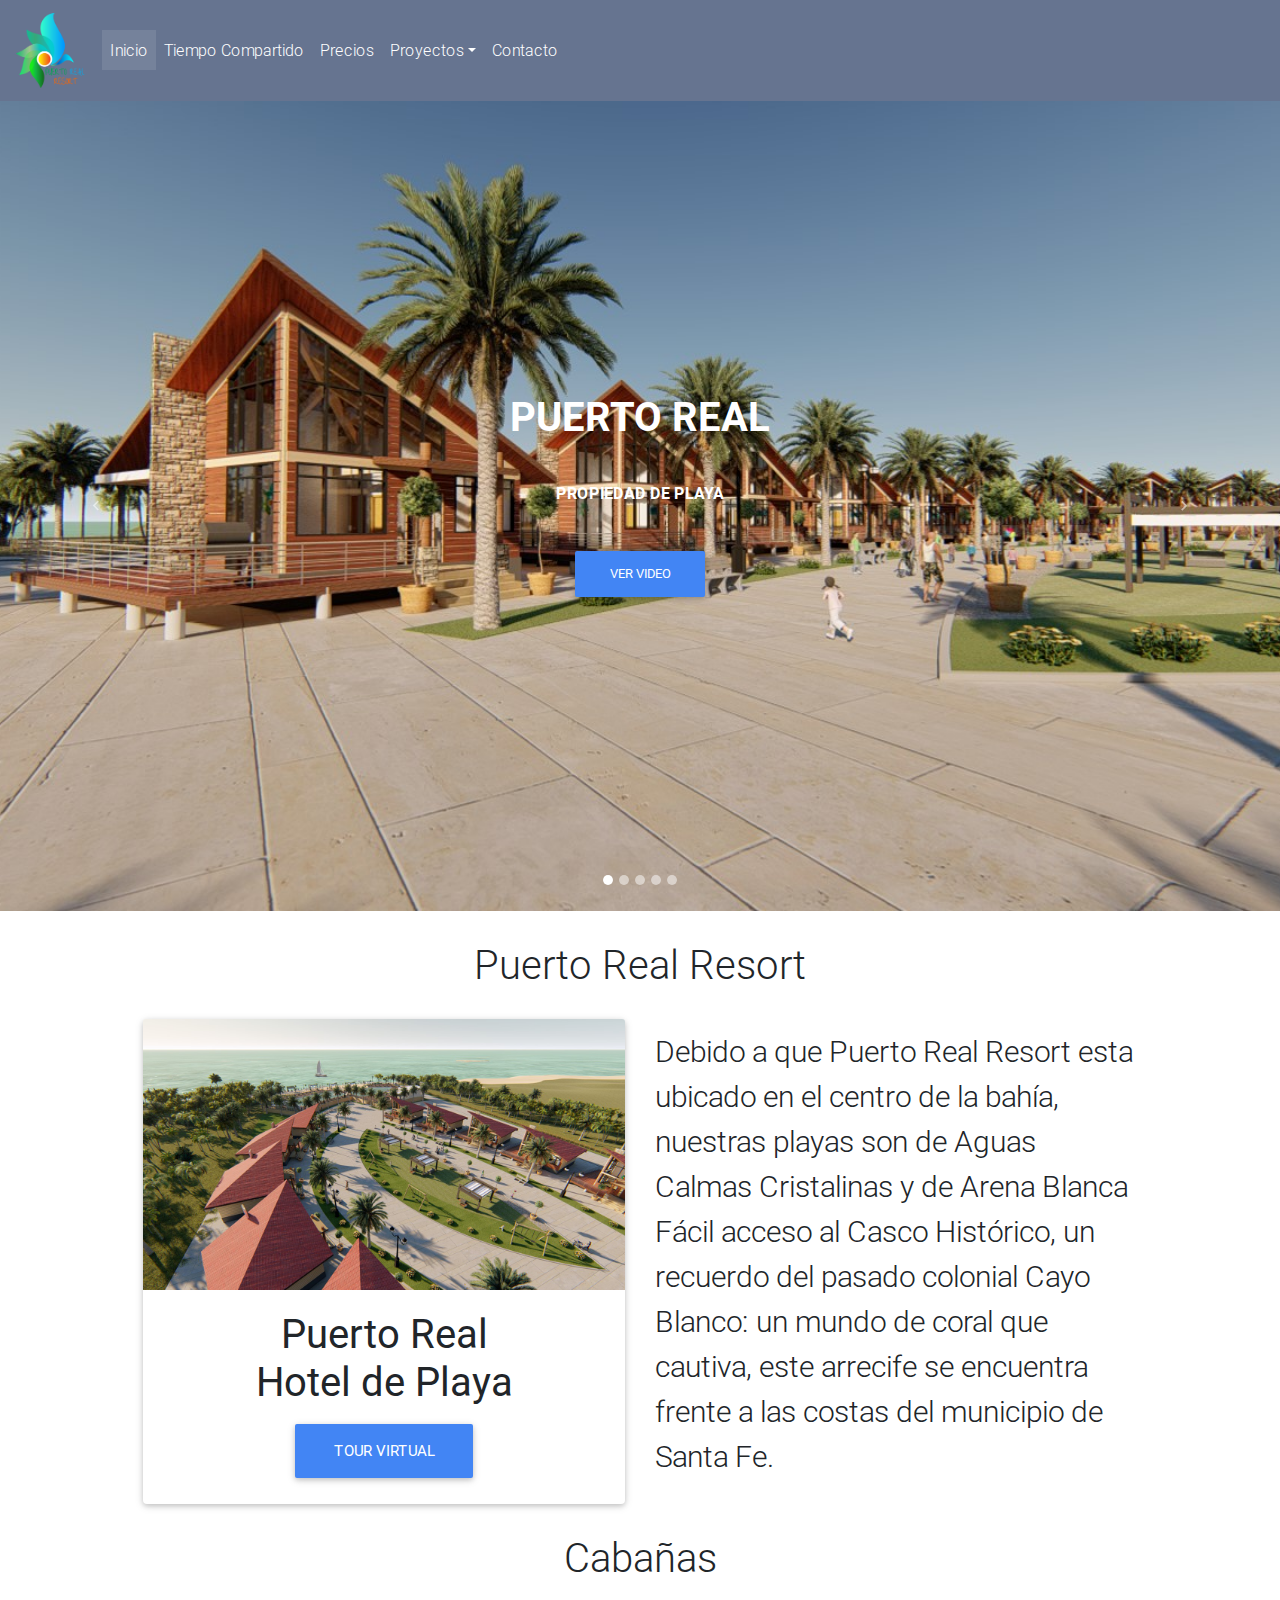
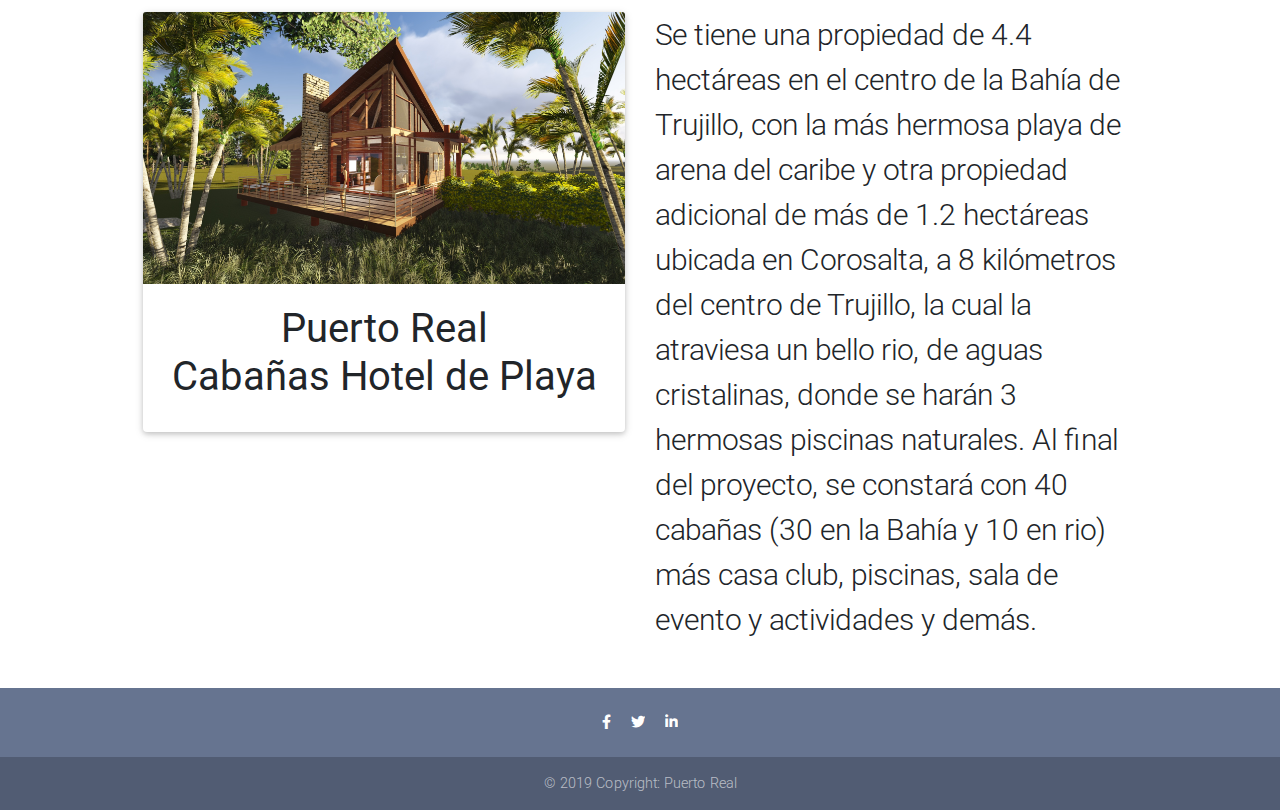
<file: playa.html>
<!DOCTYPE html>
<html lang="es">

<head>
  <meta charset="utf-8">
  <meta name="viewport" content="width=device-width, initial-scale=1, shrink-to-fit=no">
  <meta http-equiv="x-ua-compatible" content="ie=edge">
  <meta property="og:url"              content="https://atlashome.hn/inmueble/{{id}}" />
<meta property="og:title"              content="Ingresa a nuestro tour en Puerto Real" />
<meta property="og:description"        content="Reserva nuestra propiedad de rio o de playa" />
<meta property="og:image"              content="https://izaguirrelpz.github.io/puertorealTours/img/fotos/04.jpg" />
  <title>Puerto Real HN</title>
  <!-- Font Awesome -->
  <link rel="stylesheet" href="https://use.fontawesome.com/releases/v5.8.2/css/all.css">
  <link rel="icon" href="img\puerto real icon.ico">
  <!-- Bootstrap core CSS -->
  <link href="css/bootstrap.min.css" rel="stylesheet">
  <!-- Material Design Bootstrap -->
  <link href="css/mdb.min.css" rel="stylesheet">
  <!-- Your custom styles (optional) -->
  <link href="css/style1.css" rel="stylesheet">
</head>

<body>
    <nav class="navbar navbar-expand-lg navbar-dark nav-color">
        <a class="navbar-brand" href="index.html"> <img src="img\LOGO PUERTO REAL.png" width="70px"> </a>
        <button class="navbar-toggler" type="button" data-toggle="collapse" data-target="#navbarSupportedContent" aria-controls="navbarSupportedContent" aria-expanded="false" aria-label="Toggle navigation">
            <span class="navbar-toggler-icon"></span>
        </button>
        <div class="collapse navbar-collapse" id="navbarSupportedContent">
            <ul class="navbar-nav mr-auto">
                <li class="nav-item active">
                   <a class="nav-link waves-effect waves-light" href="index.html">Inicio <span class="sr-only">(current)</span></a>
                </li>
                <li class="nav-item">
                    <a class="nav-link waves-effect waves-light" href="index.html#idTiempoCompartido">Tiempo Compartido</a>
                </li>
                <li class="nav-item">
                    <a class="nav-link waves-effect waves-light" href="index.html#idPrecios">Precios</a>
                </li>
                <li class="nav-item dropdown">
                    <a class="nav-link dropdown-toggle waves-effect waves-light" id="navbarDropdownMenuLink" data-toggle="dropdown" aria-haspopup="true" aria-expanded="false">Proyectos</a>
                    <div class="dropdown-menu dropdown-info" aria-labelledby="navbarDropdownMenuLink">
                        <a class="dropdown-item waves-effect waves-light" href="rio.html">Puerto Real - Rio</a>
                    </div>
                </li>
                <li class="nav-item">
                    <a class="nav-link waves-effect waves-light" href="index.html#idcontactanos">Contacto</a>
                </li>
            </ul>
        </div>
    </nav>
  <!-- Start your project here-->


  <!--Carousel Wrapper-->
<div id="carousel-example-1" class="carousel slide carousel-fade" data-ride="carousel" data-interval="false">

<!--Indicators-->
<ol class="carousel-indicators">
<li data-target="#carousel-example-1" data-slide-to="0" class="active"></li>
<li data-target="#carousel-example-1" data-slide-to="1"></li>
<li data-target="#carousel-example-1" data-slide-to="2"></li>
<li data-target="#carousel-example-1" data-slide-to="3"></li>
<li data-target="#carousel-example-1" data-slide-to="4"></li>
</ol>
<!--/.Indicators-->

<!--Slides-->
<div class="carousel-inner" role="listbox">

<!--First slide-->
<div class="carousel-item active">
<!--Mask-->
<div class="view">
  <div class="full-bg-img flex-center white-text">
    <ul class="col-md-12 list-unstyled">
             <li>
               <h1 class="font-weight-bold text-uppercase">Puerto Real</h1>
             </li>
             <li>
               <p class="font-weight-bold text-uppercase py-4">Propiedad De Playa</p>
             </li>
             <li>
               <button id="modalActivate" type="button" class="btn btn-primary" data-toggle="modal" data-target="#exampleModalPreview">
                 Ver Video
               </button>
             </li>
           </ul>
  </div>
</div>
<!--/.Mask-->
</div>
<!--/.First slide-->

<!--Second slide -->
<div class="carousel-item">
<!--Mask-->
<div class="view">
  <div class="full-bg-img flex-center white-text">
    <ul class="col-md-12 list-unstyled">
             <li>
               <h1 class="font-weight-bold text-uppercase">Puerto Real</h1>
             </li>
             <li>
               <p class="font-weight-bold text-uppercase py-4">Propiedad De Playa</p>
             </li>
             <li>
               <button id="modalActivate" type="button" class="btn btn-primary" data-toggle="modal" data-target="#exampleModalPreview">
                 Ver Video
               </button>
             </li>
           </ul>
  </div>
</div>
<!--/.Mask-->
</div>
<!--/.Second slide -->

<!--Second slide -->
<div class="carousel-item">
<!--Mask-->
<div class="view">
  <div class="full-bg-img flex-center white-text">
    <ul class="col-md-12 list-unstyled">
             <li>
               <h1 class="font-weight-bold text-uppercase">Puerto Real</h1>
             </li>
             <li>
               <p class="font-weight-bold text-uppercase py-4">Propiedad De Playa</p>
             </li>
             <li>
               <button id="modalActivate" type="button" class="btn btn-primary" data-toggle="modal" data-target="#exampleModalPreview">
                 Ver Video
               </button>
             </li>
           </ul>
  </div>
</div>
<!--/.Mask-->
</div>
<!--/.Second slide -->


<!--Second slide -->
<div class="carousel-item">
<!--Mask-->
<div class="view">
  <div class="full-bg-img flex-center white-text">
    <ul class="col-md-12 list-unstyled">
             <li>
               <h1 class="font-weight-bold text-uppercase">Puerto Real</h1>
             </li>
             <li>
               <p class="font-weight-bold text-uppercase py-4">Propiedad De Playa</p>
             </li>
             <li>
               <button id="modalActivate" type="button" class="btn btn-primary" data-toggle="modal" data-target="#exampleModalPreview">
                 Ver Video
               </button>
             </li>
           </ul>
  </div>
</div>
<!--/.Mask-->
</div>
<!--/.Second slide -->

<!--Second slide -->
<div class="carousel-item">
<!--Mask-->
<div class="view">
  <div class="full-bg-img flex-center white-text">
    <ul class="col-md-12 list-unstyled">
             <li>
               <h1 class="font-weight-bold text-uppercase">Puerto Real</h1>
             </li>
             <li>
               <p class="font-weight-bold text-uppercase py-4">Propiedad De Playa</p>
             </li>
             <li>
               <button id="modalActivate" type="button" class="btn btn-primary" data-toggle="modal" data-target="#exampleModalPreview">
                 Ver Video
               </button>
             </li>
           </ul>
  </div>
</div>
<!--/.Mask-->
</div>
<!--/.Second slide -->

</div>
<!--/.Slides-->

<!--Controls-->
<a class="carousel-control-prev" href="#carousel-example-1" role="button" data-slide="prev">
<span class="carousel-control-prev-icon" aria-hidden="true"></span>
<span class="sr-only">Previous</span>
</a>
<a class="carousel-control-next" href="#carousel-example-1" role="button" data-slide="next">
<span class="carousel-control-next-icon" aria-hidden="true"></span>
<span class="sr-only">Next</span>
</a>
<!--/.Controls-->
</div>
<!--/.Carousel Wrapper-->







        <div class="container ">
    <div class="row">
      <div class="col-12">
          <h1 style="text-align: center; margin: 30px">Puerto Real Resort</h1>
      </div>
    </div>

      <div class="row">
        <div class="col-md-12">
          <div class="row">
            <div class="col-md-6 text-center">
              <div class="card">

                  <!-- Card image -->
                  <div class="overlay">
                    <img class="card-img-top" src="img\fotos\playa\06.jpg" alt="Card image cap">
                    <a href="#!">
                      <div class="mask rgba-white-slight"></div>
                    </a>
                  </div>

                  <!-- Card content -->
                  <div class="card-body">

                    <!-- Title -->
                    <h4 class="card-title">Puerto Real <br> Hotel de Playa</h4>
                    <a href="https://hotelpuertoreal.herokuapp.com/" target="_blank">
                    <button type="button" class="btn btn-primary btn-rounded btn-lg" name="button">Tour Virtual</button>
                  </a>

                  </div>

  </div>
            </div>
            <div class="col-md-6 centrar-texto-vertical">
              <p style="font-size:30px">
                Debido a que Puerto Real Resort esta ubicado en el centro de la
                bahía, nuestras playas son de Aguas Calmas Cristalinas y de Arena Blanca

                Fácil acceso al Casco Histórico, un recuerdo del pasado colonial
                Cayo Blanco: un mundo de coral que cautiva, este arrecife se encuentra
                frente a las costas del municipio de Santa Fe.
              </p>
            </div>
          </div>
        </div>
      </div>


      <div class="row" id="idTiempoCompartido">
        <div class="col-12">
            <h1 style="text-align: center; margin: 30px">Cabañas</h1>
        </div>
      </div>


      	<div class="row">
      		<div class="col-md-12">
      			<div class="row">
      				<div class="col-md-6 text-center">
                <div class="card">

                    <!-- Card image -->
                    <div class="overlay">
                      <img class="card-img-top" src="img\fotos\07.jpg" alt="Card image cap">
                      <a href="#!">
                        <div class="mask rgba-white-slight"></div>
                      </a>
                    </div>

                    <!-- Card content -->
                    <div class="card-body">

                      <!-- Title -->
                      <h4 class="card-title">Puerto Real <br> Cabañas Hotel de Playa</h4>
                    </div>

    </div>
      				</div>
      				<div class="col-md-6 centrar-texto-vertical">
      					<p style="font-size:30px">
                  Se tiene una propiedad de 4.4 hectáreas en el centro de la Bahía de Trujillo, con
la más hermosa playa de arena del caribe y otra propiedad adicional de más de
1.2 hectáreas ubicada en Corosalta, a 8 kilómetros del centro de Trujillo, la cual
la atraviesa un bello rio, de aguas cristalinas, donde se harán 3 hermosas piscinas
naturales.

Al final del proyecto, se constará con 40 cabañas (30 en la Bahía y 10 en rio) más
casa club, piscinas, sala de evento y actividades y demás.
                  </p>
      				</div>
      			</div>
      		</div>
      	</div>

  </div>




    <!-- Modal -->
    <div class="modal fade right" id="exampleModalPreview" tabindex="-1" role="dialog" aria-labelledby="exampleModalPreviewLabel" aria-hidden="true">
      <div class="modal-dialog modal-lg" role="document">
        <div class="modal-content">
          <div class="modal-header">
            <h5 class="modal-title" id="exampleModalPreviewLabel">Modal title</h5>
            <button type="button" class="close" data-dismiss="modal" aria-label="Close">
              <span aria-hidden="true">&times;</span>
            </button>
          </div>
          <div class="modal-body">
            <iframe width="100%" height="500" src="https://www.youtube.com/embed/Sn_chl7Ym64" frameborder="0" allow="accelerometer; autoplay; encrypted-media; gyroscope; picture-in-picture" allowfullscreen></iframe>
          </div>
          <div class="modal-footer">
            <button type="button" class="btn btn-secondary" data-dismiss="modal">Close</button>
          </div>
        </div>
      </div>
    </div>
    <!-- Modal -->



  <!-- Footer -->
<footer style="margin: 30px 0 0 0px" class="page-footer font-small nav-color  pt-4">

    <!-- Footer Elements -->
    <div class="container">

      <!-- Social buttons -->
      <ul class="list-unstyled list-inline text-center">
        <li class="list-inline-item">
          <a class="btn-floating btn-fb mx-1">
            <i class="fab fa-facebook-f"> </i>
          </a>
        </li>
        <li class="list-inline-item">
          <a class="btn-floating btn-tw mx-1">
            <i class="fab fa-twitter"> </i>
          </a>
        </li>
        <li class="list-inline-item">
          <a class="btn-floating btn-li mx-1">
            <i class="fab fa-linkedin-in"> </i>
          </a>
        </li>
      </ul>
      <!-- Social buttons -->

    </div>
    <!-- Footer Elements -->

    <!-- Copyright -->
    <div class="footer-copyright text-center py-3">© 2019 Copyright: Puerto Real</div>
    <!-- Copyright -->

  </footer>
  <!-- Footer -->
  <!-- Start your project here-->

  <!-- SCRIPTS -->
  <!-- JQuery -->
  <script type="text/javascript" src="js/jquery-3.4.1.min.js"></script>
  <!-- Bootstrap tooltips -->
  <script type="text/javascript" src="js/popper.min.js"></script>
  <!-- Bootstrap core JavaScript -->
  <script type="text/javascript" src="js/bootstrap.min.js"></script>
  <!-- MDB core JavaScript -->
  <script type="text/javascript" src="js/mdb.min.js"></script>
</body>

</html>
</file>
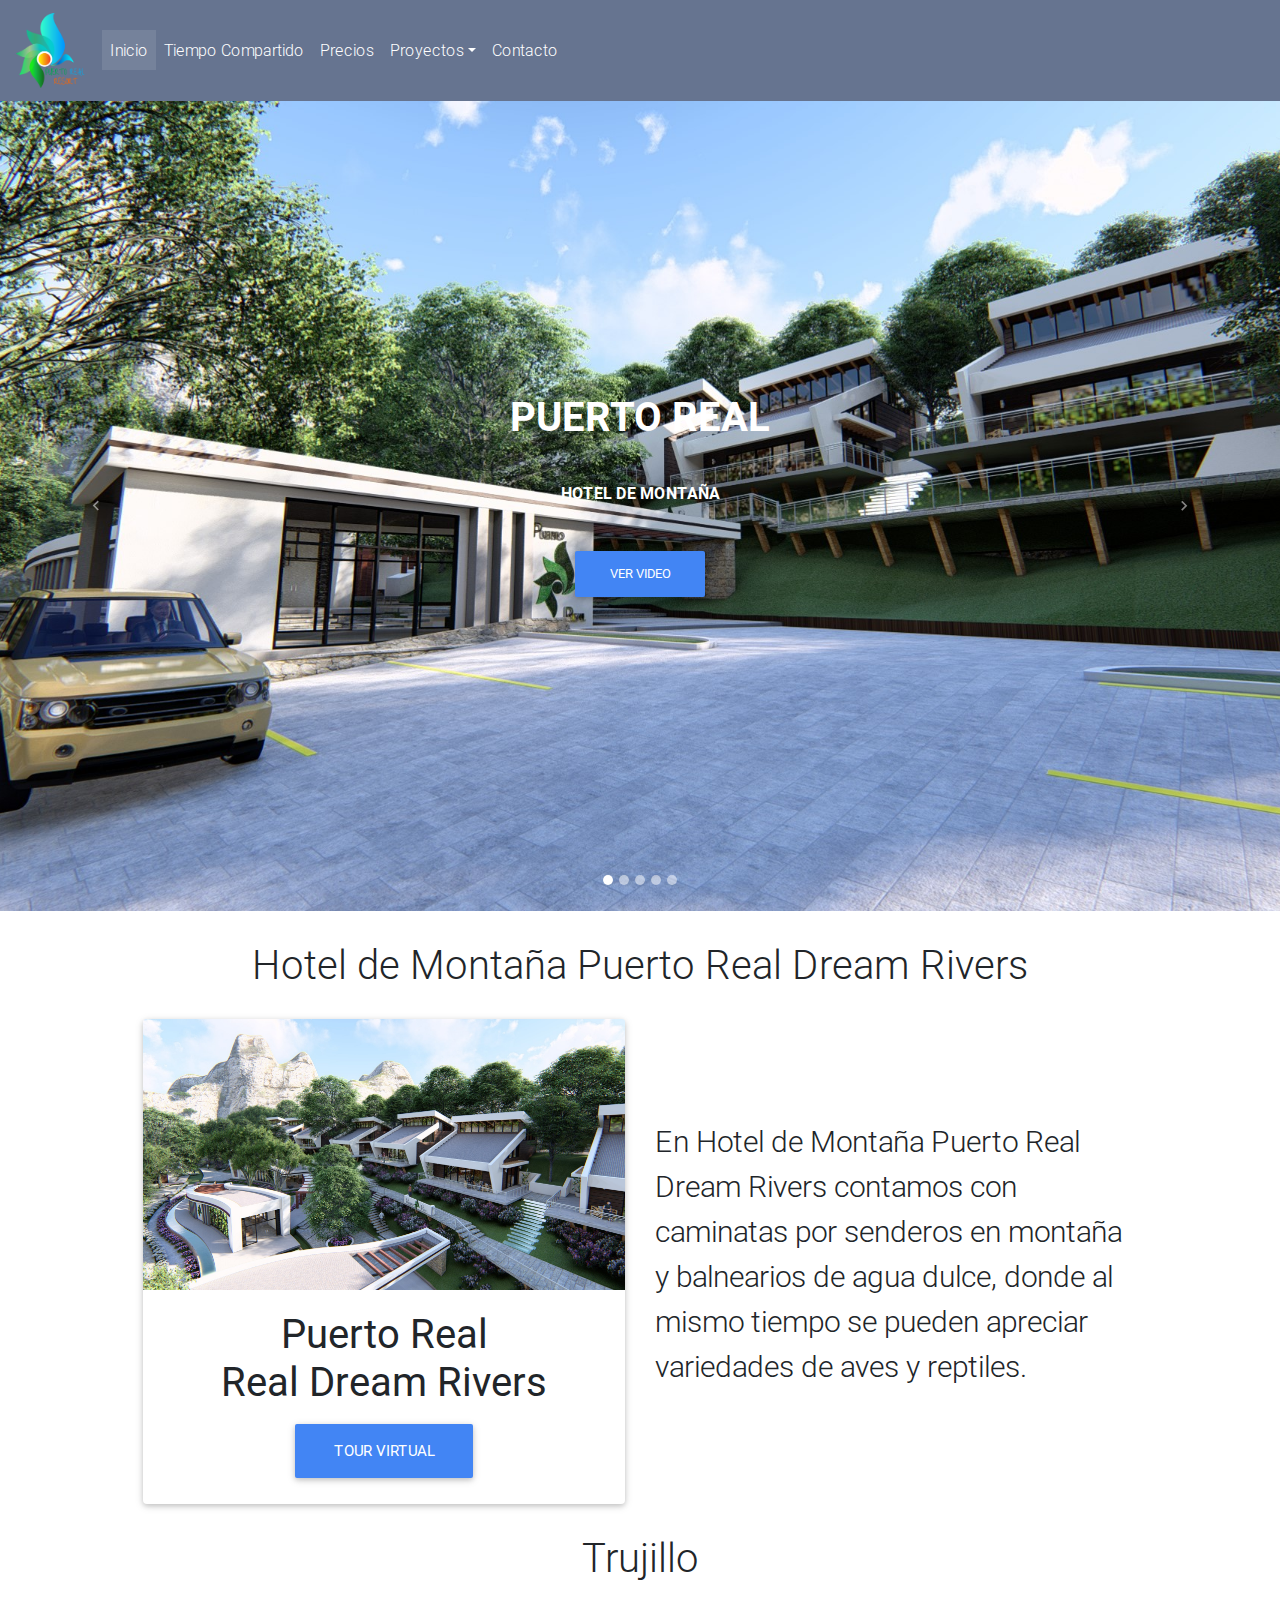
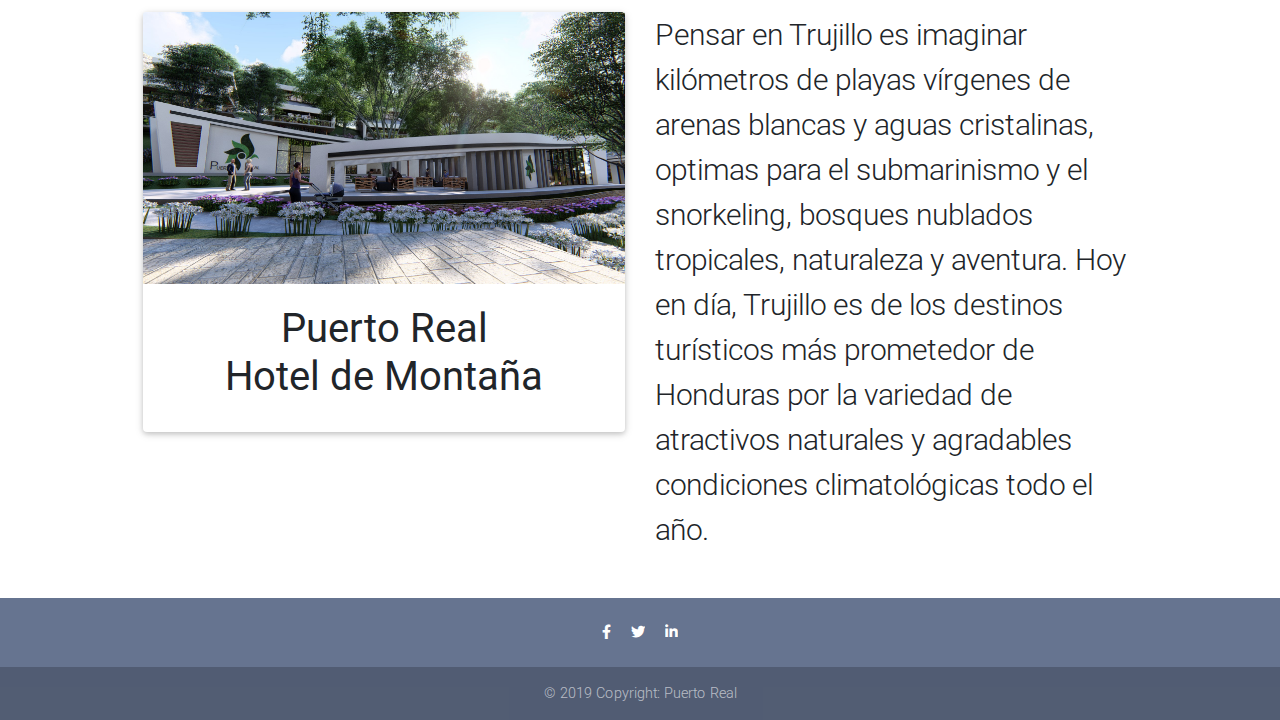
<file: rio.html>
<!DOCTYPE html>
<html lang="es">

<head>
  <meta charset="utf-8">
  <meta name="viewport" content="width=device-width, initial-scale=1, shrink-to-fit=no">
  <meta http-equiv="x-ua-compatible" content="ie=edge">
  <meta property="og:url"              content="https://atlashome.hn/inmueble/{{id}}" />
<meta property="og:title"              content="Ingresa a nuestro tour en Puerto Real" />
<meta property="og:description"        content="Reserva nuestra Hotel de Montaña o de playa" />
<meta property="og:image"              content="https://izaguirrelpz.github.io/puertorealTours/img/fotos/04.jpg" />
  <title>Puerto Real HN</title>
  <link rel="icon" href="img\puerto real icon.ico">
  <!-- Font Awesome -->
  <link rel="stylesheet" href="https://use.fontawesome.com/releases/v5.8.2/css/all.css">
  <!-- Bootstrap core CSS -->
  <link href="css/bootstrap.min.css" rel="stylesheet">
  <!-- Material Design Bootstrap -->
  <link href="css/mdb.min.css" rel="stylesheet">
  <!-- Your custom styles (optional) -->
  <link href="css/style0.css" rel="stylesheet">
</head>

<body>
    <nav class="navbar navbar-expand-lg navbar-dark nav-color">
        <a class="navbar-brand" href="index.html"> <img src="img\LOGO PUERTO REAL.png" width="70px"> </a>
        <button class="navbar-toggler" type="button" data-toggle="collapse" data-target="#navbarSupportedContent" aria-controls="navbarSupportedContent" aria-expanded="false" aria-label="Toggle navigation">
            <span class="navbar-toggler-icon"></span>
        </button>
        <div class="collapse navbar-collapse" id="navbarSupportedContent">
            <ul class="navbar-nav mr-auto">
                <li class="nav-item active">
                   <a class="nav-link waves-effect waves-light" href="index.html">Inicio <span class="sr-only">(current)</span></a>
                </li>
                <li class="nav-item">
                    <a class="nav-link waves-effect waves-light" href="index.html#idTiempoCompartido">Tiempo Compartido</a>
                </li>
                <li class="nav-item">
                    <a class="nav-link waves-effect waves-light" href="index.html#idPrecios">Precios</a>
                </li>
                <li class="nav-item dropdown">
                    <a class="nav-link dropdown-toggle waves-effect waves-light" id="navbarDropdownMenuLink" data-toggle="dropdown" aria-haspopup="true" aria-expanded="false">Proyectos</a>
                    <div class="dropdown-menu dropdown-info" aria-labelledby="navbarDropdownMenuLink">
                        <a class="dropdown-item waves-effect waves-light" href="playa.html">Puerto Real - Playa</a>
                    </div>
                </li>
                <li class="nav-item">
                    <a class="nav-link waves-effect waves-light" href="index.html#idcontactanos">Contacto</a>
                </li>
            </ul>
        </div>
    </nav>
  <!-- Start your project here-->


  <!--Carousel Wrapper-->
<div id="carousel-example-1" class="carousel slide carousel-fade" data-ride="carousel" data-interval="false">

<!--Indicators-->
<ol class="carousel-indicators">
<li data-target="#carousel-example-1" data-slide-to="0" class="active"></li>
<li data-target="#carousel-example-1" data-slide-to="1"></li>
<li data-target="#carousel-example-1" data-slide-to="2"></li>
<li data-target="#carousel-example-1" data-slide-to="3"></li>
<li data-target="#carousel-example-1" data-slide-to="4"></li>
</ol>
<!--/.Indicators-->

<!--Slides-->
<div class="carousel-inner" role="listbox">

<!--First slide-->
<div class="carousel-item active">
<!--Mask-->
<div class="view">
  <div class="full-bg-img flex-center white-text">
    <ul class="col-md-12 list-unstyled">
             <li>
               <h1 class="font-weight-bold text-uppercase">Puerto Real</h1>
             </li>
             <li>
               <p class="font-weight-bold text-uppercase py-4">Hotel de Montaña</p>
             </li>
             <li>
               <button id="modalActivate" type="button" class="btn btn-primary" data-toggle="modal" data-target="#exampleModalPreview">
                 Ver Video
               </button>
             </li>
           </ul>
  </div>
</div>
<!--/.Mask-->
</div>
<!--/.First slide-->

<!--Second slide -->
<div class="carousel-item">
<!--Mask-->
<div class="view">
  <div class="full-bg-img flex-center white-text">
    <ul class="col-md-12 list-unstyled">
             <li>
               <h1 class="font-weight-bold text-uppercase">Puerto Real</h1>
             </li>
             <li>
               <p class="font-weight-bold text-uppercase py-4">Hotel de Montaña</p>
             </li>
             <li>
               <button id="modalActivate" type="button" class="btn btn-primary" data-toggle="modal" data-target="#exampleModalPreview">
                 Ver Video
               </button>
             </li>
           </ul>
  </div>
</div>
<!--/.Mask-->
</div>
<!--/.Second slide -->

<!--Second slide -->
<div class="carousel-item">
<!--Mask-->
<div class="view">
  <div class="full-bg-img flex-center white-text">
    <ul class="col-md-12 list-unstyled">
             <li>
               <h1 class="font-weight-bold text-uppercase">Puerto Real</h1>
             </li>
             <li>
               <p class="font-weight-bold text-uppercase py-4">Hotel de Montaña</p>
             </li>
             <li>
               <button id="modalActivate" type="button" class="btn btn-primary" data-toggle="modal" data-target="#exampleModalPreview">
                 Ver Video
               </button>
             </li>
           </ul>
  </div>
</div>
<!--/.Mask-->
</div>
<!--/.Second slide -->


<!--Second slide -->
<div class="carousel-item">
<!--Mask-->
<div class="view">
  <div class="full-bg-img flex-center white-text">
    <ul class="col-md-12 list-unstyled">
             <li>
               <h1 class="font-weight-bold text-uppercase">Puerto Real</h1>
             </li>
             <li>
               <p class="font-weight-bold text-uppercase py-4">Hotel de Montaña</p>
             </li>
             <li>
               <button id="modalActivate" type="button" class="btn btn-primary" data-toggle="modal" data-target="#exampleModalPreview">
                 Ver Video
               </button>
             </li>
           </ul>
  </div>
</div>
<!--/.Mask-->
</div>
<!--/.Second slide -->

<!--Second slide -->
<div class="carousel-item">
<!--Mask-->
<div class="view">
  <div class="full-bg-img flex-center white-text">
    <ul class="col-md-12 list-unstyled">
             <li>
               <h1 class="font-weight-bold text-uppercase">Puerto Real</h1>
             </li>
             <li>
               <p class="font-weight-bold text-uppercase py-4">Hotel de Montaña</p>
             </li>
             <li>
               <button id="modalActivate" type="button" class="btn btn-primary" data-toggle="modal" data-target="#exampleModalPreview">
                 Ver Video
               </button>
             </li>
           </ul>
  </div>
</div>
<!--/.Mask-->
</div>
<!--/.Second slide -->

</div>
<!--/.Slides-->

<!--Controls-->
<a class="carousel-control-prev" href="#carousel-example-1" role="button" data-slide="prev">
<span class="carousel-control-prev-icon" aria-hidden="true"></span>
<span class="sr-only">Previous</span>
</a>
<a class="carousel-control-next" href="#carousel-example-1" role="button" data-slide="next">
<span class="carousel-control-next-icon" aria-hidden="true"></span>
<span class="sr-only">Next</span>
</a>
<!--/.Controls-->
</div>
<!--/.Carousel Wrapper-->







        <div class="container ">
    <div class="row" id="idTiempoCompartido">
      <div class="col-12">
          <h1 style="text-align: center; margin: 30px">Hotel de Montaña Puerto Real Dream Rivers</h1>
      </div>
    </div>


      <div class="row">
        <div class="col-md-12">
          <div class="row">
            <div class="col-md-6 text-center">
              <div class="card">

                  <!-- Card image -->
                  <div class="overlay">
                    <img class="card-img-top" src="img\fotos\rio\07.jpg" alt="Card image cap">
                    <a href="#!">
                      <div class="mask rgba-white-slight"></div>
                    </a>
                  </div>

                  <!-- Card content -->
                  <div class="card-body">

                    <!-- Title -->
                    <h4 class="card-title">Puerto Real <br> Real Dream Rivers</h4>
                    <a href="https://puertoreal.herokuapp.com/" target="_blank">
                    <button type="button" class="btn btn-primary btn-rounded btn-lg" name="button">Tour Virtual</button>
                    </a>
                  </div>

  </div>
            </div>
            <div class="col-md-6 centrar-texto-vertical">
              <p style="font-size: 30px;">
                En Hotel de Montaña Puerto Real Dream Rivers
                contamos con caminatas por senderos en montaña y balnearios de agua
                dulce, donde al mismo tiempo se pueden apreciar variedades de aves y
                reptiles.
                </p>
            </div>
          </div>
        </div>
      </div>


      <div class="row" id="idTiempoCompartido">
        <div class="col-12">
            <h1 style="text-align: center; margin: 30px">Trujillo</h1>
        </div>
      </div>


      	<div class="row">
      		<div class="col-md-12">
      			<div class="row">
      				<div class="col-md-6 text-center">
                <div class="card">

                    <!-- Card image -->
                    <div class="overlay">
                      <img class="card-img-top" src="css\rio04.jpg" alt="Card image cap">
                      <a href="#!">
                        <div class="mask rgba-white-slight"></div>
                      </a>
                    </div>

                    <!-- Card content -->
                    <div class="card-body">

                      <!-- Title -->
                      <h4 class="card-title">Puerto Real <br> Hotel de Montaña</h4>

                    </div>

    </div>
      				</div>
      				<div class="col-md-6 centrar-texto-vertical">
      					<p style="font-size:30px">Pensar en Trujillo es imaginar kilómetros de playas vírgenes de arenas blancas y
aguas cristalinas, optimas para el submarinismo y el snorkeling, bosques nublados
tropicales, naturaleza y aventura. Hoy en día, Trujillo es de los destinos turísticos
más prometedor de Honduras por la variedad de atractivos naturales y agradables
condiciones climatológicas todo el año.</p>
      				</div>
      			</div>
      		</div>
      	</div>

  </div>





  <!-- Modal -->
  <div class="modal fade right" id="exampleModalPreview" tabindex="-1" role="dialog" aria-labelledby="exampleModalPreviewLabel" aria-hidden="true">
    <div class="modal-dialog modal-lg" role="document">
      <div class="modal-content">
        <div class="modal-header">
          <h5 class="modal-title" id="exampleModalPreviewLabel">Modal title</h5>
          <button type="button" class="close" data-dismiss="modal" aria-label="Close">
            <span aria-hidden="true">&times;</span>
          </button>
        </div>
        <div class="modal-body">
          <iframe width="100%" height="500" src="https://www.youtube.com/embed/erOrBmKc8YA" frameborder="0" allow="accelerometer; autoplay; encrypted-media; gyroscope; picture-in-picture" allowfullscreen></iframe>
        </div>
        <div class="modal-footer">
          <button type="button" class="btn btn-secondary" data-dismiss="modal">Close</button>
        </div>
      </div>
    </div>
  </div>
  <!-- Modal -->







  <!-- Footer -->
<footer style="margin: 30px 0 0 0px" class="page-footer font-small nav-color  pt-4">

    <!-- Footer Elements -->
    <div class="container">

      <!-- Social buttons -->
      <ul class="list-unstyled list-inline text-center">
        <li class="list-inline-item">
          <a class="btn-floating btn-fb mx-1">
            <i class="fab fa-facebook-f"> </i>
          </a>
        </li>
        <li class="list-inline-item">
          <a class="btn-floating btn-tw mx-1">
            <i class="fab fa-twitter"> </i>
          </a>
        </li>
        <li class="list-inline-item">
          <a class="btn-floating btn-li mx-1">
            <i class="fab fa-linkedin-in"> </i>
          </a>
        </li>
      </ul>
      <!-- Social buttons -->

    </div>
    <!-- Footer Elements -->

    <!-- Copyright -->
    <div class="footer-copyright text-center py-3">© 2019 Copyright: Puerto Real</div>
    <!-- Copyright -->

  </footer>
  <!-- Footer -->
  <!-- Start your project here-->

  <!-- SCRIPTS -->
  <!-- JQuery -->
  <script type="text/javascript" src="js/jquery-3.4.1.min.js"></script>
  <!-- Bootstrap tooltips -->
  <script type="text/javascript" src="js/popper.min.js"></script>
  <!-- Bootstrap core JavaScript -->
  <script type="text/javascript" src="js/bootstrap.min.js"></script>
  <!-- MDB core JavaScript -->
  <script type="text/javascript" src="js/mdb.min.js"></script>
</body>

</html>
</file>
<file: css/style1.css>
.nav-color {
    background-color: #667490;
}

.bg-carrousel{
    background-color: #367bc3;
}

.bg-cards{
    background-color: #38bfa7;
}

.card-heading{
    background-color: #525d73;
    color: white;
}

.card-title{
      font-size: 2.5rem;
}

.centrar-texto-vertical{
    display: flex;
    align-items: center;
}

/* Necessary for full page carousel*/
html,
body,
.view {
  height: 90vh;
}

/* Carousel*/
.carousel,
.carousel-item,
.carousel-item.active {
  height: 100%;
}
.carousel-inner {
  height: 100%;
}
.carousel-item:nth-child(1) {
  background-image: url("playa01.jpg");
  background-repeat: no-repeat;
  background-size: cover;
  background-position: center center;
}
.carousel-item:nth-child(2) {
  background-image: url("playa02.jpg");
  background-repeat: no-repeat;
  background-size: cover;
  background-position: center center;
}
.carousel-item:nth-child(3) {
  background-image: url("playa03.jpg");
  background-repeat: no-repeat;
  background-size: cover;
  background-position: center center;
}

.carousel-item:nth-child(4) {
  background-image: url("playa04.jpg");
  background-repeat: no-repeat;
  background-size: cover;
  background-position: center center;
}

.carousel-item:nth-child(5) {
  background-image: url("playa05.jpg");
  background-repeat: no-repeat;
  background-size: cover;
  background-position: center center;
}

.container {
  max-width: 80vw;
}

.card-title{
text-align: center;
}

.grid-row{
  display: grid;
  grid-template-columns: 1fr 1fr;
  grid-gap: 15px;
  justify-items: center;
}


/* Navigation*/
  .scrolling-navbar {
    transition: background .5s ease-in-out, padding .5s ease-in-out;
  }
  .top-nav-collapse {
    background-color: #667490;
  }
  footer.page-footer {
    background-color: #667490;
  }
  @media only screen and (max-width: 768px) {
    .navbar {
      background-color: #667490;
    }
  }

  /* @media screen and (max-width:400px){
    .row-grid{
      grid-template-columns: 1fr;
    }
  } */

  .row-grid{
    display: grid;
    grid-template-columns: 1fr 1fr 1fr;
    gap:50px;
  }

  @media only screen and (max-width: 500px) {

    .row-grid{
      grid-template-columns: 1fr;
    }

    .container {
    max-width: 95vw;
    }

    .grid-row{
      grid-template-columns: 1fr;
    }
  }
</file>
<file: css/style0.css>
.nav-color {
    background-color: #667490;
}

.bg-carrousel{
    background-color: #367bc3;
}

.bg-cards{
    background-color: #38bfa7;
}

.card-heading{
    background-color: #525d73;
    color: white;
}

.card-title{
      font-size: 2.5rem;
}

.centrar-texto-vertical{
    display: flex;
    align-items: center;
}

/* Necessary for full page carousel*/
html,
body,
.view {
  height: 90vh;
}

/* Carousel*/
.carousel,
.carousel-item,
.carousel-item.active {
  height: 100%;
}
.carousel-inner {
  height: 100%;
}
.carousel-item:nth-child(1) {
  background-image: url("rio01.jpg");
  background-repeat: no-repeat;
  background-size: cover;
  background-position: center center;
}
.carousel-item:nth-child(2) {
  background-image: url("rio02.jpg");
  background-repeat: no-repeat;
  background-size: cover;
  background-position: center center;
}
.carousel-item:nth-child(3) {
  background-image: url("rio03.jpg");
  background-repeat: no-repeat;
  background-size: cover;
  background-position: center center;
}

.carousel-item:nth-child(4) {
  background-image: url("rio04.jpg");
  background-repeat: no-repeat;
  background-size: cover;
  background-position: center center;
}

.carousel-item:nth-child(5) {
  background-image: url("rio05.jpg");
  background-repeat: no-repeat;
  background-size: cover;
  background-position: center center;
}

.container {
  max-width: 80vw;
}

.card-title{
text-align: center;
}

.grid-row{
  display: grid;
  grid-template-columns: 1fr 1fr;
  grid-gap: 15px;
  justify-items: center;
}


/* Navigation*/
  .scrolling-navbar {
    transition: background .5s ease-in-out, padding .5s ease-in-out;
  }
  .top-nav-collapse {
    background-color: #667490;
  }
  footer.page-footer {
    background-color: #667490;
  }
  @media only screen and (max-width: 768px) {
    .navbar {
      background-color: #667490;
    }
  }

  /* @media screen and (max-width:400px){
    .row-grid{
      grid-template-columns: 1fr;
    }
  } */

  .row-grid{
    display: grid;
    grid-template-columns: 1fr 1fr 1fr;
    gap:50px;
  }

  @media only screen and (max-width: 500px) {

    .row-grid{
      grid-template-columns: 1fr;
    }

    .container {
    max-width: 95vw;
    }

    .grid-row{
      grid-template-columns: 1fr;
    }
  }
</file>
